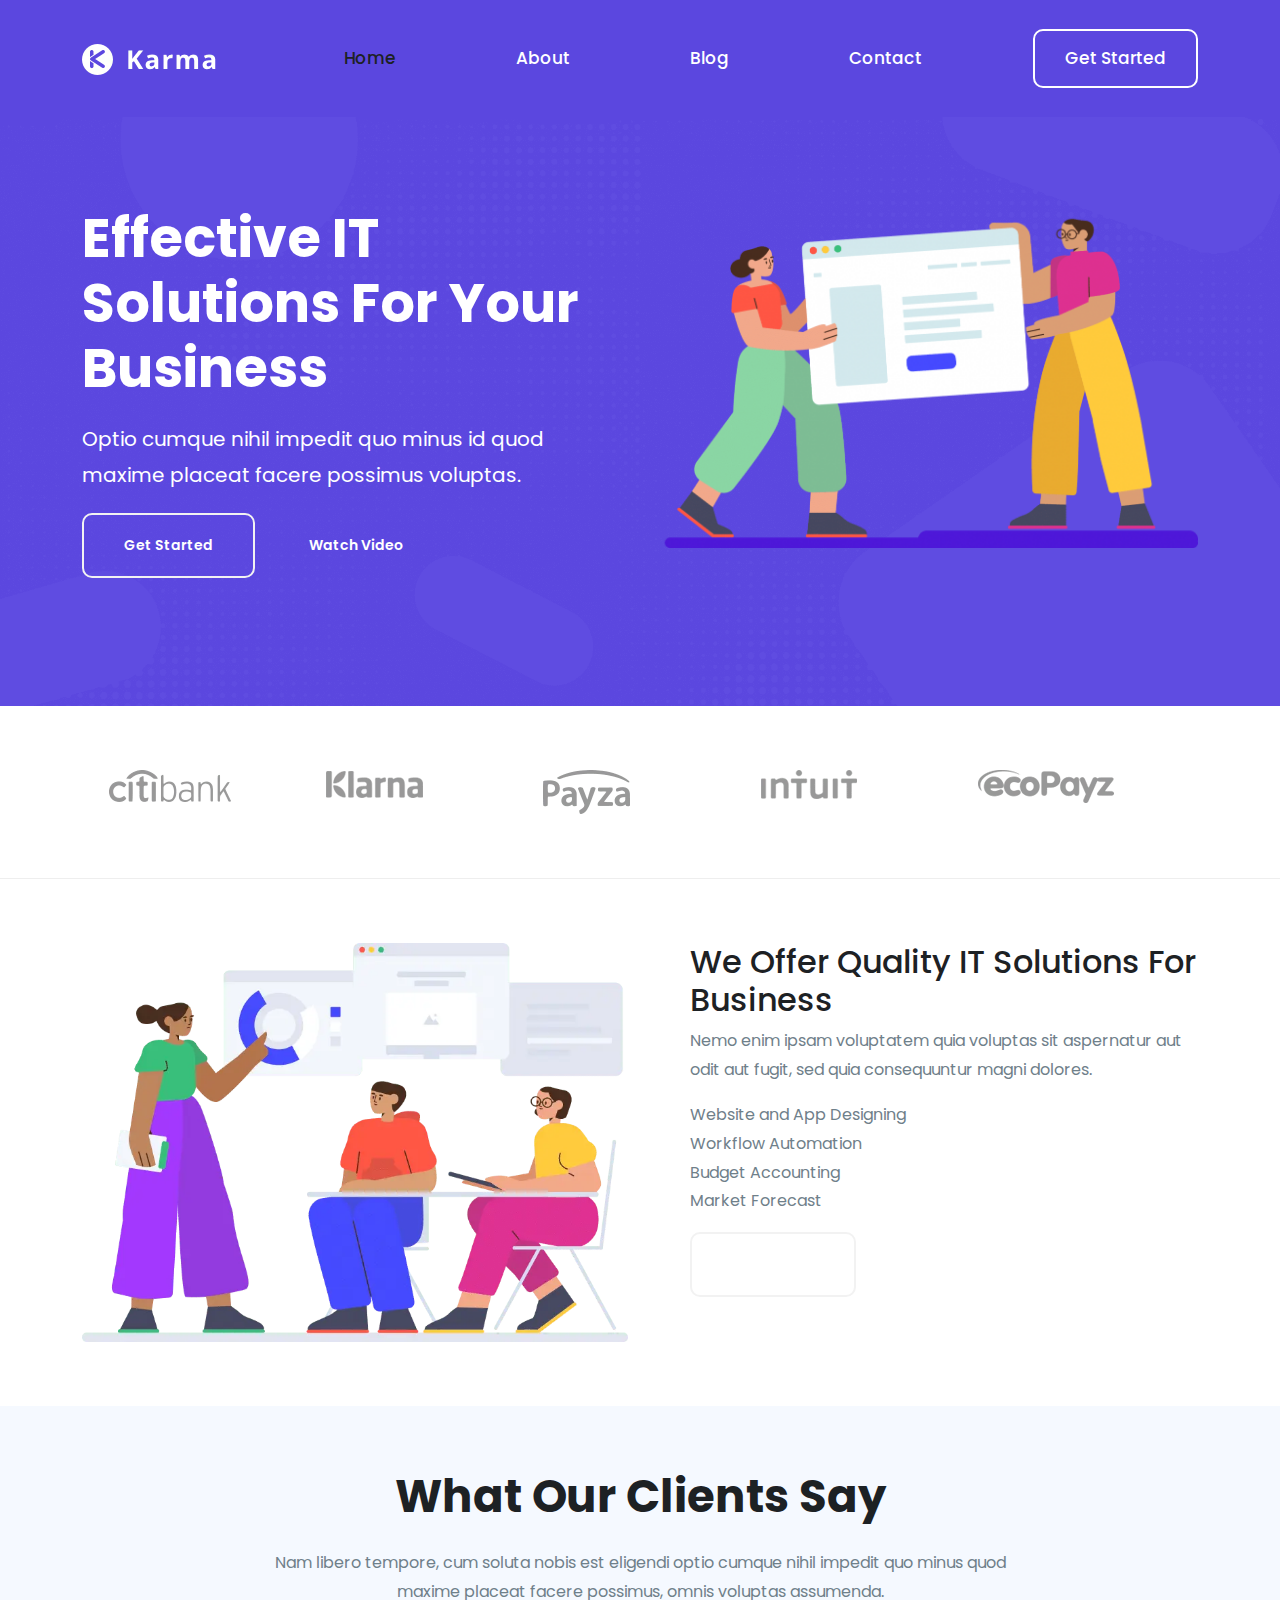
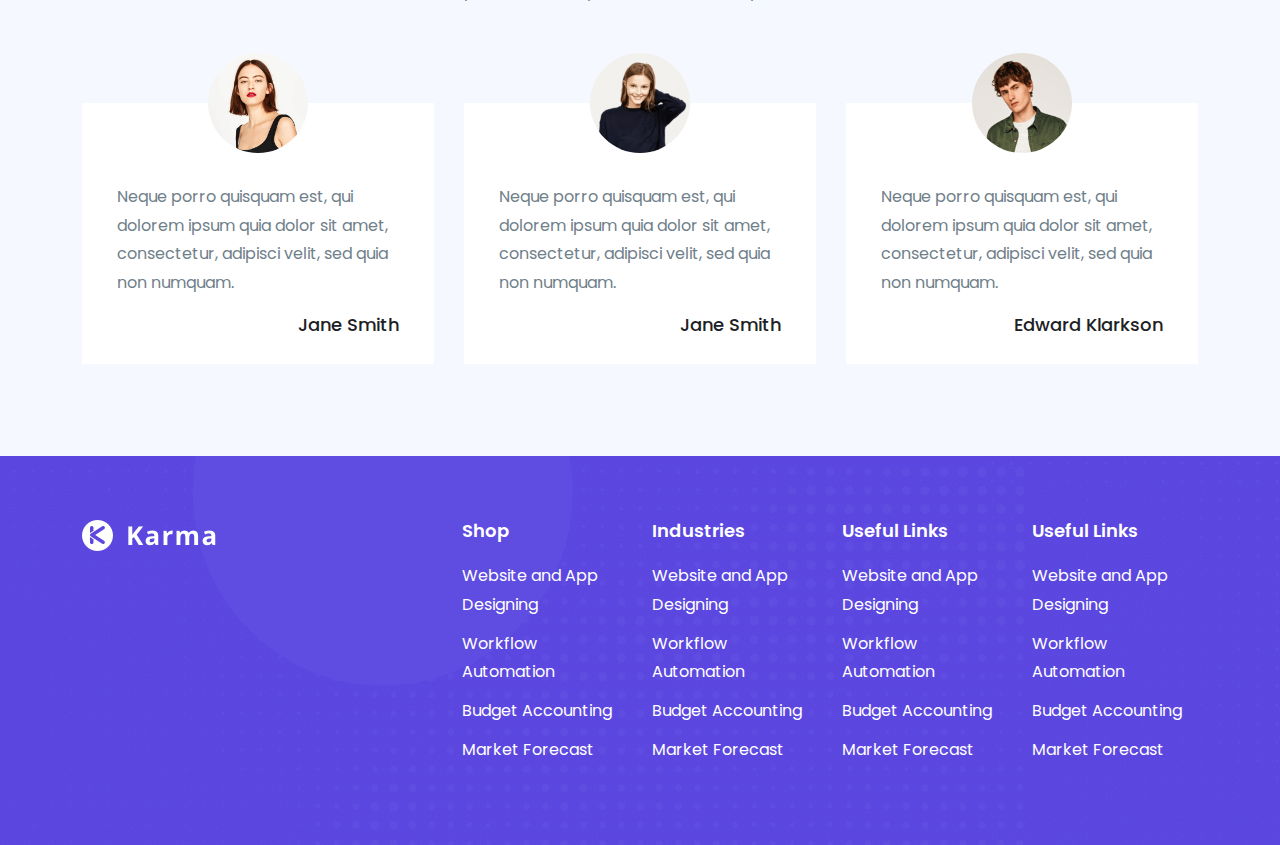
<file: index.html>
<!doctype html>
<html>
<head>
<meta charset="utf-8">
<meta name="viewport" content="width=device-width, initial-scale=1.0">
<link href="img/favicon_karma.png" rel="shortcut icon">
<title>Home Page - KarmaIT</title>
<link href="css/bootstrap.min.css" rel="stylesheet">
<link href="css/bootstrap-custom.css" rel="stylesheet">
<link href="css/owl.carousel.min.css" rel="stylesheet">
<link rel= "stylesheet" href= "https://maxst.icons8.com/vue-static/landings/line-awesome/line-awesome/1.3.0/css/line-awesome.min.css">
<link href="css/style.css" rel="stylesheet">


</head>

<body>
	
<header>
	<div class="container container-fluid">
		
		<nav class="navbar navbar-expand-lg navbar-light bg-light">
			
	  <a class="navbar-brand" href="index.html"><img src="img/logo-white.webp" alt="logo">
			</a>
			
	  <button class="navbar-toggler" type="button" data-bs-toggle="collapse" data-bs-target="#navbar" aria-controls="navbar" aria-expanded="false" aria-label="Toggle navigation">
		<i class="las la-bars"></i>
	  </button>

	  <div class="collapse navbar-collapse" id="navbar">
		<ul class="navbar-nav ms-auto">
		  <li class="nav-item active">
			<a class="nav-link" href="index.html">Home</a>
		  </li>
		  <li class="nav-item">
			<a class="nav-link" href="#">About</a>
		  </li>
		  <li class="nav-item">
			<a class="nav-link" href="#">Blog</a>
		  </li>
			<li class="nav-item">
			<a class="nav-link" href="contact.html">Contact</a>
		  </li>
			
		</ul>
		  
		  <ul class="navbar-nav ms-auto">
			<li class="nav-item">
				<a class="nav-link btn btn-nav" href="#">Get Started</a>
		  	</li>
		  </ul>
	  </div>
			
	</nav>
		
	</div>
</header>
	
	
	<section id="hero">
		<div class="container">
			<div class="row">
				<article class="col-lg-6 col-sm-6 col-12">
					<h1>Effective IT Solutions For Your Business</h1>
					<p>Optio cumque nihil impedit quo minus id quod maxime placeat facere possimus voluptas.</p>
					<a href="#" class="btn btn-dark btn-karma">Get Started</a>
					<a href="#" class="btn btn-dark btn-karma border-0"><i class="las la-play-circle"></i>Watch Video</a>
				</article>
				<article class="col-lg-6 col-sm-6 col-12">
					<img src="img/home-01.png" alt="home 01 karla" class="img-fluid">
				</article>
			</div>	
			
		</div>
	</section>
	
	<section id="pagos" class="section">
		<div class="row text center">
		 	<article class="col-lg-2 col-sm-2-12 offset-log-1 offset-sm-1">
				<img src="img/client1.png.webp" alt="client" class="img-fluid">
			</article>
			<article class="col-lg-2 col-sm-2-12">
				<img src="img/client2.png.webp" alt="client" class="img-fluid">
			</article><article class="col-lg-2 col-sm-2-12">
				<img src="img/client3-1.png.webp" alt="client" class="img-fluid">
			</article><article class="col-lg-2 col-sm-2-12">
				<img src="img/client6.png.webp" alt="client" class="img-fluid">
			</article><article class="col-lg-2 col-sm-2-12">
				<img src="img/ecopayz-1.png.webp" alt="client" class="img-fluid">
			</article>
		</div>
	
	</section>

	
	<section id="solutions" class="section">
		<div class="container">
		<div class="row">
			<article class="col-lg-6 col-sm-6 col-12">
				<img src="img/Startup.webp" alt="imagen" class="img-fluid">
			</article>
			
			<article class="col-lg-6 col-sm-6 col-12 ps-3">
				<h2 class="titulos"> We Offer Quality IT Solutions For Business</h2>
				<p>Nemo enim ipsam voluptatem quia voluptas sit aspernatur aut odit aut fugit, sed quia consequuntur magni dolores.</p>
				
				<ul>
				<li><a href="#"> Website and App Designing</a></li>
				<li><a href="#">Workflow Automation</a></li>
				<li><a href="#">Budget Accounting</a></li>
				<li><a href="#"> Market Forecast</a></li>
				</ul>
				
				<a href="#" class="btn btn-karma">Learn More</a>
			</article>
			</div>
			
		</div>
	</section>
	
	<section id="clientes" class="section">
		<div class="container">
			<h2 class="titulo text-center">What Our Clients Say</h2>
			<p class="subtitulos">Nam libero tempore, cum soluta nobis est eligendi optio cumque nihil impedit quo minus quod maxime placeat facere possimus, omnis voluptas assumenda.</p> 
			
			<div class="owl-carousel">
				
				<article class="testimonial">
				
					<img src="img/team-01.png" alt="team 01" class="img-fluid">
					<p>Neque porro quisquam est, qui dolorem ipsum quia dolor sit amet, consectetur, adipisci velit, sed quia non numquam.</p>
					<h4>Jane Smith</h4>
				
				</article>
				
				<article class="testimonial">
				
					<img src="img/team-02.png" alt="team 01" class="img-fluid ">
					<p>Neque porro quisquam est, qui dolorem ipsum quia dolor sit amet, consectetur, adipisci velit, sed quia non numquam.</p>
					<h4>Edward Klarkson</h4>
				
				</article>
				
				<article class="testimonial">
				
					<img src="img/team-03.jpg" alt="team 01" class="img-fluid ">
					<p>Neque porro quisquam est, qui dolorem ipsum quia dolor sit amet, consectetur, adipisci velit, sed quia non numquam.</p>
					<h4>Jessica Robbinson</h4>
				
				</article>
				
				<article class="testimonial">
				
					<img src="img/team-04.png" alt="team 01" class="img-fluid">
					<p>Neque porro quisquam est, qui dolorem ipsum quia dolor sit amet, consectetur, adipisci velit, sed quia non numquam.</p>
					<h4>Jane Smith</h4>
				
				</article>
				
			
			</div>
		
		</div>
	</section>
	
	<footer>
		<div class="container">
			
			<div class="row">
			<article class="col-lg-4 col-sm-4 col-12">
			 <img src="img/logo-white.webp" alt="logo footer" class="img-fluid">
				<ul class="list-inline mt-5">
					<li class="list-inline-item">
						<a href="#"><i class="lab la-twitter"></i></a>
					</li>
					<li class="list-inline-item">
						<a href="#"><i class="lab la-facebook-f"></i></a>
					</li>
					<li class="list-inline-item">
						<a href="#"><i class="lab la-instagram"></i></a>
					</li>
					<li class="list-inline-item">
						<a href="#"><i class="lab la-youtube"></i></a>
					</li>
				</ul>
			</article>
			
			<article class="col-lg-2 col-sm-2 col-6">
				<h5>Shop</h5>
				<ul>
				<li><a href="#"> Website and App Designing</a></li>
				<li><a href="#">Workflow Automation</a></li>
				<li><a href="#">Budget Accounting</a></li>
				<li><a href="#"> Market Forecast</a></li>
				</ul>
			</article>
			
			<article class="col-lg-2 col-sm-2 col-6">
				<h5>Industries</h5>
				<ul>
				<li><a href="#"> Website and App Designing</a></li>
				<li><a href="#">Workflow Automation</a></li>
				<li><a href="#">Budget Accounting</a></li>
				<li><a href="#"> Market Forecast</a></li>
				</ul>
			</article>
			
			<article class="col-lg-2 col-sm-2 col-6">
				<h5>Useful Links</h5>
				<ul>
				<li><a href="#"> Website and App Designing</a></li>
				<li><a href="#">Workflow Automation</a></li>
				<li><a href="#">Budget Accounting</a></li>
				<li><a href="#"> Market Forecast</a></li>
				</ul>
			</article>
			
			<article class="col-lg-2 col-sm-2 col-6">
				<h5>Useful Links</h5>
				<ul>
				<li><a href="#"> Website and App Designing</a></li>
				<li><a href="#">Workflow Automation</a></li>
				<li><a href="#">Budget Accounting</a></li>
				<li><a href="#"> Market Forecast</a></li>
				</ul>
			</article>
			
			</div>
		
		
		</div>
	</footer>
	
	
	
	
	
	
	
	<script src="js/jquery.min.js"></script>
	<script src="js/bootstrap.min.js"></script>
	<script src="js/owl.carousel.min.js"></script>
	
	<script>
		
		$(document).ready(function(){
			
  			$(".owl-carousel").owlCarousel({
				items: 1,
				loop: true,
				autoplay: true,
				smartSpeed: 800,
				margin: 30,
				center: true,
				dots: true,
				responsive: {
					0: {
						items: 1
					},
					480: {
						items: 2
					},
					992: {
						items: 3
					}
				}
			});
			
		});
		
	</script>
	
</body>
</html>
</file>
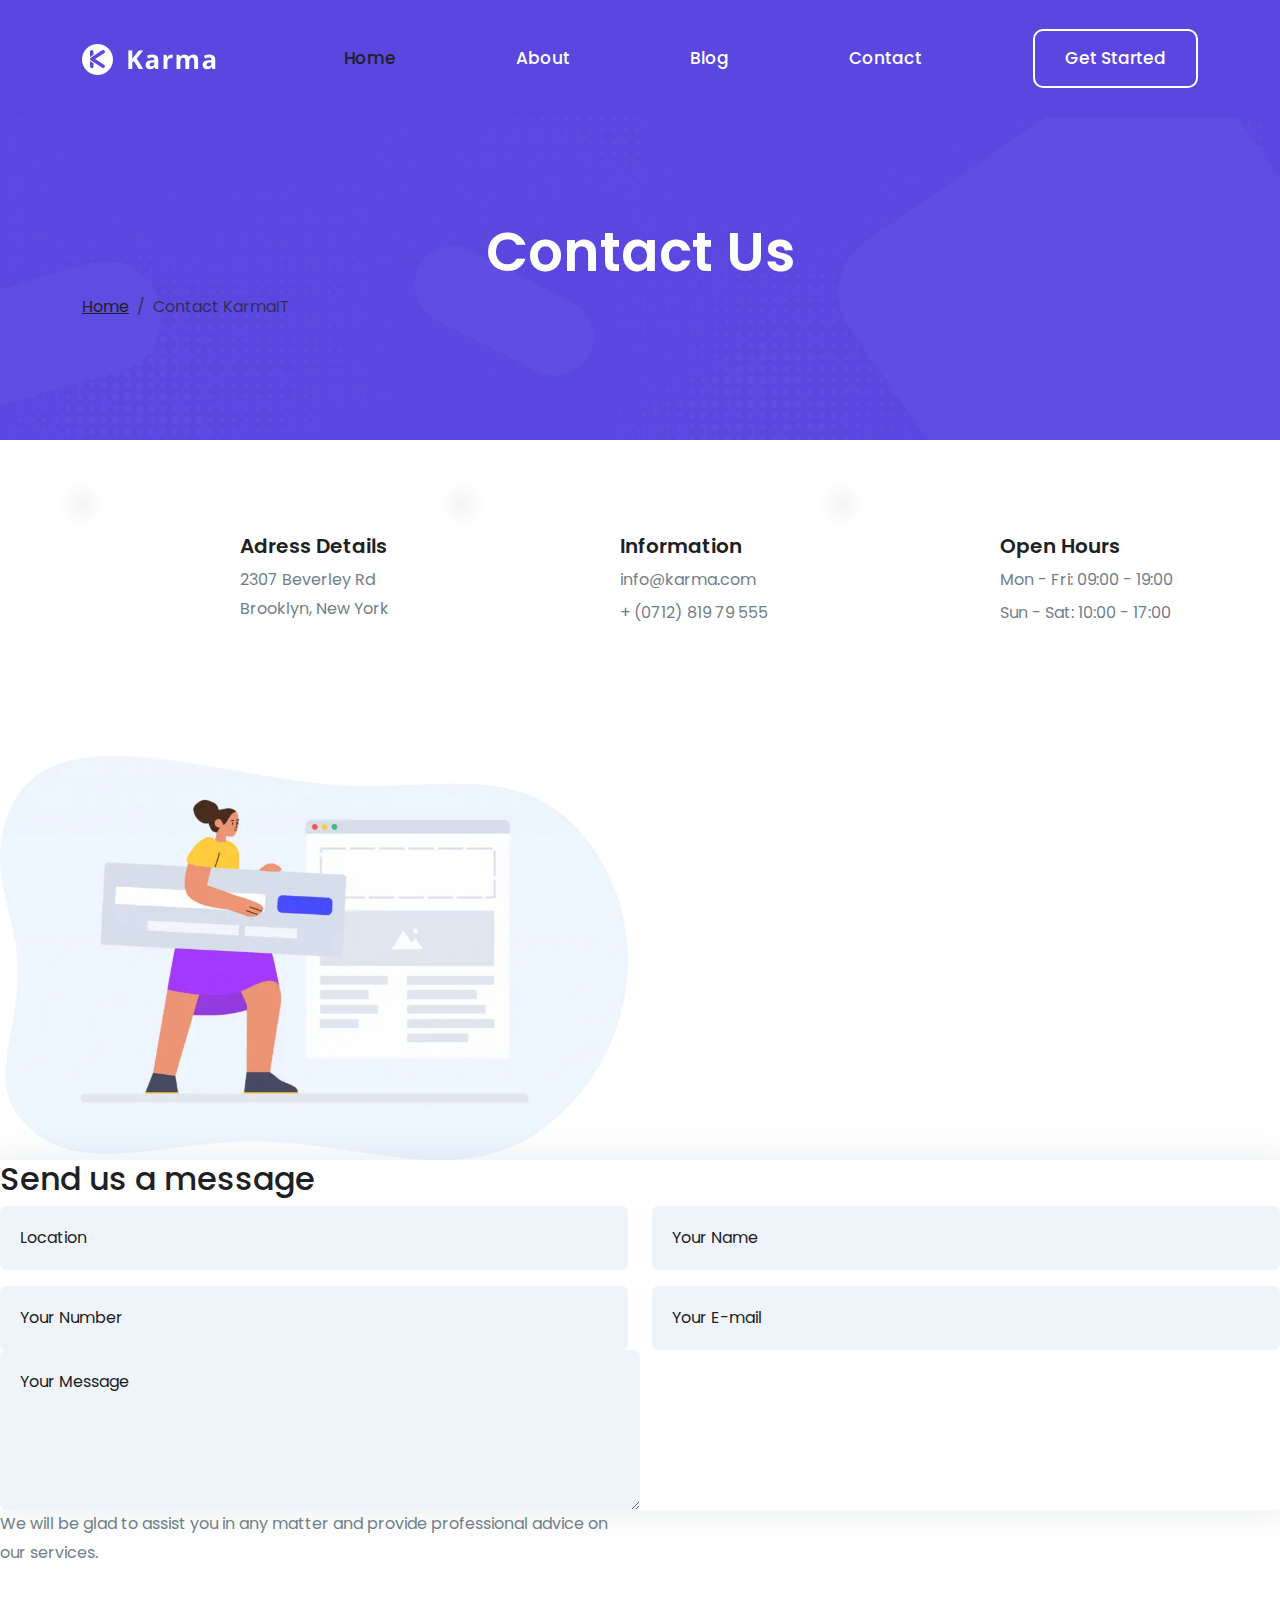
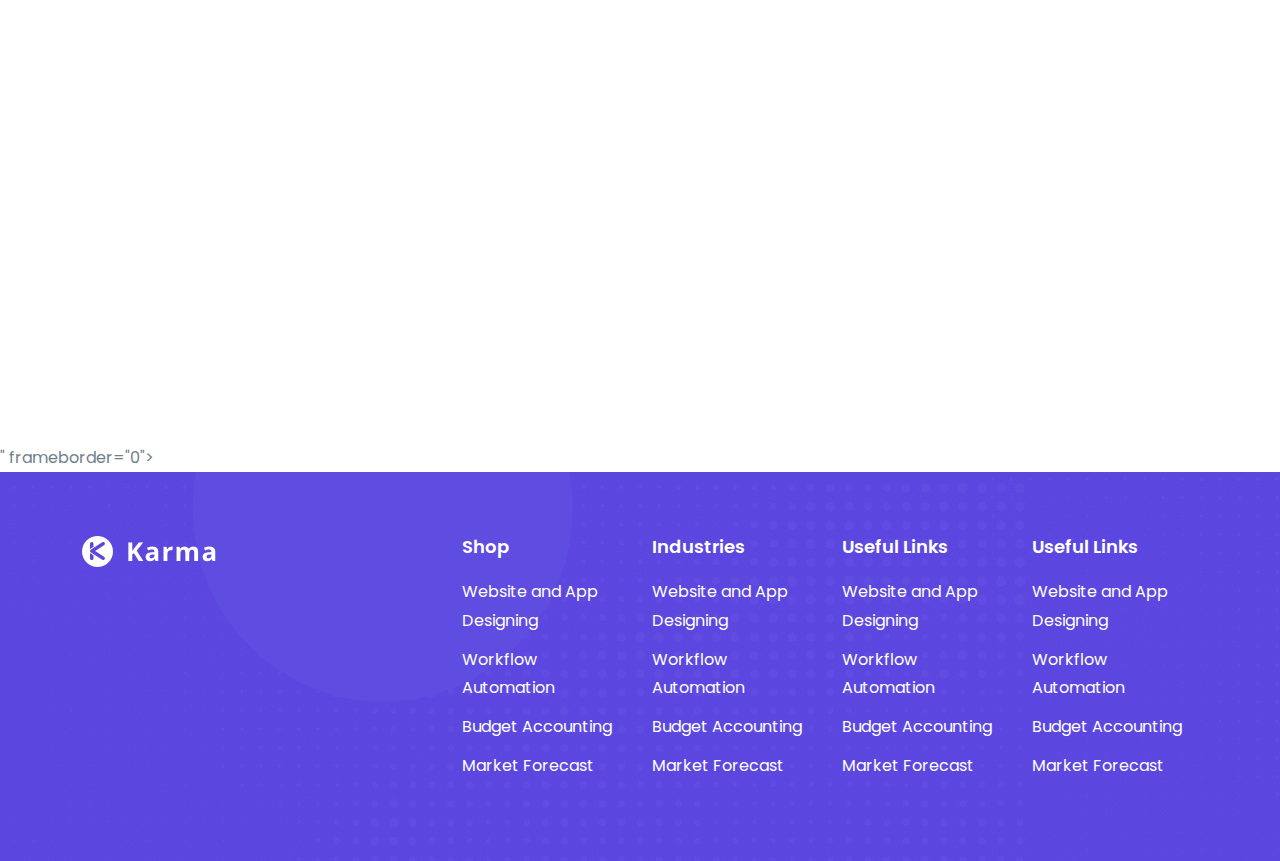
<file: contact.html>
<!doctype html>
<html>
<head>
<meta charset="utf-8">
<meta name="viewport" content="width=device-width, initial-scale=1.0">
<link href="img/favicon_karma.png" rel="shortcut icon">
<title>Contact - KarmaIT</title>
<link href="css/bootstrap.min.css" rel="stylesheet">
<link href="css/bootstrap-custom.css" rel="stylesheet">
<link rel= "stylesheet" href= "https://maxst.icons8.com/vue-static/landings/line-awesome/line-awesome/1.3.0/css/line-awesome.min.css">
<link href="css/style.css" rel="stylesheet">
</head>

<body>
	<header>
	<div class="container container-fluid">
		
		<nav class="navbar navbar-expand-lg navbar-light bg-light">
			
	  <a class="navbar-brand" href="index.html"><img src="img/logo-white.webp" alt="logo">
			</a>
			
	  <button class="navbar-toggler" type="button" data-bs-toggle="collapse" data-bs-target="#navbar" aria-controls="navbar" aria-expanded="false" aria-label="Toggle navigation">
		<i class="las la-bars"></i>
	  </button>

	  <div class="collapse navbar-collapse" id="navbar">
		<ul class="navbar-nav ms-auto">
		  <li class="nav-item active">
			<a class="nav-link" href="index.html">Home</a>
		  </li>
		  <li class="nav-item">
			<a class="nav-link" href="#">About</a>
		  </li>
		  <li class="nav-item">
			<a class="nav-link" href="#">Blog</a>
		  </li>
			<li class="nav-item">
			<a class="nav-link" href="contact.html">Contact</a>
		  </li>
			
		</ul>
		  
		  <ul class="navbar-nav ms-auto">
			<li class="nav-item">
				<a class="nav-link btn btn-nav" href="#">Get Started</a>
		  	</li>
		  </ul>
	  </div>
			
	</nav>
		
	</div>
</header>
	
	
	<section id="hero-title">
		<div class="container">
			
			<h1>Contact Us</h1>
			 <ol class="breadcrumb ">
				<li class="breadcrumb-item"><a href="#">Home</a></li>
				<li class="breadcrumb-item active" aria-current="page">Contact KarmaIT</li>
  			</ol>
			
		</div>
	</section>
	
	<section id="contacto" class="section">
		<div class="container">
			
			<div class="row">
				
				<article class="col-lg-4 col-sm-6 col-12">
					<div class="row">
						<article class="col-lg-5 col-sm-5 col-12">
							<i class="las la-map-marker-alt icon-contacto"></i>
						</article>
						<article class="col-lg-7 col-sm-7 col-12" >
							<h3>Adress Details</h3>
							<p>2307 Beverley Rd Brooklyn, New York</p>
						</article>
					</div>
				</article>
				
				<article class="col-lg-4 col-sm-6 col-12">
					<div class="row">
						<article class="col-lg-5 col-sm-5 col-12">
							<i class="las la-phone icon-contacto"></i>
						</article>
						<article class="col-lg-7 col-sm-7 col-12" >
							<h3>Information</h3>
							<p class="mb-1">info@karma.com</p>
							<p>+ (0712) 819 79 555</p>
						</article>
					</div>
				</article>
				
				<article class="col-lg-4 col-sm-6 col-12">
					<div class="row">
						<article class="col-lg-5 col-sm-5 col-12">
							<i class="las la-clock icon-contacto"></i>
						</article>
						<article class="col-lg-7 col-sm-7 col-12" >
							<h3>Open Hours</h3>
							<p class="mb-1">Mon - Fri: 09:00 - 19:00 </p>
							<p>Sun - Sat: 10:00 - 17:00</p>
						</article>
					</div>
				</article>
			
			</div>
		</div>
	
	</section>
	
	<div class="row mt-5">
		<article class="col-lg-6 col-sm-6 col-12">
			<img src="img/about-img.png" alt="" class="img-fluid">
		</article>
		
		<article>
			<div class="formulario">
				<h2 class="titulos">Send us a message</h2>
				
				<form action="" method="post"></form>
				
					<div class="row">
						<article class="col-lg-6 col-sm-6 col-12">
							<input type="text" name="location" class="form-control" placeholder="Location">
						
						</article>
						
						<article class="col-lg-6 col-sm-6 col-12">
							<input type="text" name="location" class="form-control" placeholder="Your Name">
						</article>
				
					</div>
				
					<div class="row mt-3">
						<article class="col-lg-6 col-sm-6 col-12">
							<input type="tel" name="location" class="form-control" placeholder="Your Number">
						
						</article>
						
						<article class="col-lg-6 col-sm-6 col-12">
							<input type="email" name="location" class="form-control" placeholder="Your E-mail">
						</article>
				
					</div>
					
						<article class="col-lg-6 col-sm-6 col-12">
							<textarea name="message" id="" cols="30" rows="5" class="form-control" placeholder="Your Message" required></textarea>
						</article>
			</div>
			
			<div class="row">
				<article class="col-lg-6 col-sm-6 col-12">
					<p>We will be glad to assist you in any matter and provide professional advice on our services.</p>
				</article>
				<article class="col-lg-6 col-sm-6 col-12">
				 <buttonw></buttonw>
				</article>
			
			
			</div>
			
		</article>
	
	</div>
	
	<section id="map">

	<iframe src="https://www.google.com/maps/embed?pb=!1m18!1m12!1m3!1d100683.61235509565!2d-87.22241729864423!3d14.067245199318313!2m3!1f0!2f0!3f0!3m2!1i1024!2i768!4f13.1!3m3!1m2!1s0x8f6fbcfacdb96c17%3A0x94999a679eabaa4f!2sUniversidad%20Tecnol%C3%B3gica%20Centroamericana!5e0!3m2!1ses-419!2shn!4v1708651145635!5m2!1ses-419!2shn" width="100%" height="450" style="border:0;" allowfullscreen="" loading="lazy" referrerpolicy="no-referrer-when-downgrade"></iframe>" frameborder="0"></iframe>

	</section>
	
	
	<footer>
		<div class="container">
			
			<div class="row">
			<article class="col-lg-4 col-sm-4 col-12">
			 <img src="img/logo-white.webp" alt="logo footer" class="img-fluid">
				<ul class="list-inline mt-5">
					<li class="list-inline-item">
						<a href="#"><i class="lab la-twitter"></i></a>
					</li>
					<li class="list-inline-item">
						<a href="#"><i class="lab la-facebook-f"></i></a>
					</li>
					<li class="list-inline-item">
						<a href="#"><i class="lab la-instagram"></i></a>
					</li>
					<li class="list-inline-item">
						<a href="#"><i class="lab la-youtube"></i></a>
					</li>
				</ul>
			</article>
			
			<article class="col-lg-2 col-sm-2 col-6">
				<h5>Shop</h5>
				<ul>
				<li><a href="#"> Website and App Designing</a></li>
				<li><a href="#">Workflow Automation</a></li>
				<li><a href="#">Budget Accounting</a></li>
				<li><a href="#"> Market Forecast</a></li>
				</ul>
			</article>
			
			<article class="col-lg-2 col-sm-2 col-6">
				<h5>Industries</h5>
				<ul>
				<li><a href="#"> Website and App Designing</a></li>
				<li><a href="#">Workflow Automation</a></li>
				<li><a href="#">Budget Accounting</a></li>
				<li><a href="#"> Market Forecast</a></li>
				</ul>
			</article>
			
			<article class="col-lg-2 col-sm-2 col-6">
				<h5>Useful Links</h5>
				<ul>
				<li><a href="#"> Website and App Designing</a></li>
				<li><a href="#">Workflow Automation</a></li>
				<li><a href="#">Budget Accounting</a></li>
				<li><a href="#"> Market Forecast</a></li>
				</ul>
			</article>
			
			<article class="col-lg-2 col-sm-2 col-6">
				<h5>Useful Links</h5>
				<ul>
				<li><a href="#"> Website and App Designing</a></li>
				<li><a href="#">Workflow Automation</a></li>
				<li><a href="#">Budget Accounting</a></li>
				<li><a href="#"> Market Forecast</a></li>
				</ul>
			</article>
			
			</div>
		
		
		</div>
	</footer>
	
	
	
	
	<script src="js/jquery.min.js"></script>
	<script src="js/bootstrap.min.js"></script>

</body>
</html>
</file>
<file: css/style.css>
@import url('https://fonts.googleapis.com/css2?family=Poppins:wght@200;300;400;500;600&display=swap');
:root{
	--color-general: #6f808a;
	--fondo-header: #5b47df;
	--color-morado: #5b47df;
	--color-negro: #1d2124;
	--color-hover-morado: #705cf4;
	--color-input: #eff4fa;
	--color-letra-input:#1d2124;
	--fondo-azul:#f5f9ff;
}
body{
	font-family: "Poppins", sans-serif;
	font-size: 16px;
	color: var(--color-general);
	line-height: 1.8;
}

h2,h3,h4,h5,h6{
	color: var(--color-negro);
}

header{
	background-color: var(--fondo-header);
	padding: 20px 0;
}

#hero{
	background-image:url("../img/bg-home.png");
	background-position: top center;
	background-size: cover;
	color: #FFFFFF;
	padding: 7% 0 10%;
}

#hero h1{
	font-weight: 700;
	font-size: 54px;
}

#hero p{
	font-size: 20px;
	margin: 20px 0;
}

.btn-karma{
	border: 2px solid #F2F2F2;
	/*background-color: var(--color-morado);*/
	background-color: transparent;
	padding: 20px 40px;
	border-radius: 10px;
	font-weight: 600;
	margin-right: 10px;
	font-size: 14px;
	color: #FFFFFF;
}

.btn-karma:hover{
	background-color: #705cf4;
	border-color: #705cf4;
	color: #FFFFFF;
}

#hero .btn-dark{
	background-color: transparent;
}

#hero .btn-dark:hover{
	background-color: #705cf4;
	border-color: #705cf4;
}

.section{
	padding: 5% 0;
}

#pagos img{
	opacity: 0.4;
}

#pagos img:hover{
	opacity: 1;
	cursor: pointer;
}

#pagos{
	border-bottom: 1px solid #eee;
}

.titulo{
	font-weight: 700;
	font-size: 45px;
	color: var(--color-negro);
}

.subtitulos{
	padding-left: 15%;
	padding-right: 15%;
	text-align: center; 
	margin-top: 25px;
}

.ps-3{
	padding-left: 50px !important;
}

#solutions ul{
	list-style: none;
	padding-left: 0;
}

#solutions ul a{
	color: var(--color-general);
	text-decoration: none;
}

.btn-karma-morado{
	border: 2px solid #705cf4;
	padding: 20px 40px;
	border-radius: 10px;
	font-weight: 600;
	margin-right: 10px;
	color: #fff;
	background-color: #705cf4;
	font-size: 14px;
}

.btn-karma-morado:hover{
	background-color: var(--color-morado);
	color: #fff;
}

.btn-nav{
	border: 2px solid #FFFFFF;
	border-radius: 10px;
	padding: 15px 30px !important;
}

.btn-nav:hover{
	background-color: var(--color-hover-morado);
	color: #FFFFFF !important;
	border-color: var(--color-hover-morado);
}



/*Definiciones de reglas página "Contact"*/
#hero-title{
	background-image: url("../img/bg-home.png");
	background-size: cover;
	background-position: bottom center;
	padding: 8% 0;
	text-align: center;
	color: #FFFFFF;
}

#hero-title h1{
	font-size: 55px;
	font-weight: 600;
}

.icon-contacto{
	font-size: 70px;
	background-color: #FFFFFF;
	color: var(--color-morado);
	box-shadow: 0px 0px 20px 7px #dddddd;
	border-radius: 100%;
	width: 150px;
	height: 150px;
	line-height: 130px;
	text-align: center;
}

#contacto h3{
	font-size: 20px;
	font-weight: 600;
	margin-top: 30px;
}

.formulario{
	box-shadow: 0px 0px 30px 5px rgba(53,82,99,0.09); /#355263/
	border-radius: 10px;
	padding: 40px 25px;
}

.form-control{
	background-color: var(--color-input);
	border: none;
	padding: 20px 20px;
}

.form-control::placeholder{
	color: var(--color-letra-input);
}

#contacto .titulos{
	font-size: 30px;
	text-align: center;
	margin-bottom: 40px;
}

footer{
	background-image: url("../img/bg-home.png");
	padding: 5% 0;
	color: #fff;
}

footer h5{
	color:#fff;
	font-weight: 600;
	font-size: 18px;
	margin-bottom: 20px;
}

footer a{
	color: #fff;
	text-decoration: none;
}

footer ul{
	list-style: none;
	padding-left: 0;
}

footer li{
	margin-bottom: 10px;
}

#clientes{
	background-color: var(--fondo-azul);
}

.testimonial{
	background-color: #fff;
	padding: 20px 35px;
}

.testimonial img{
	width: 100px !important; 
	border-radius: 100%;
	margin: auto;
	margin-top: -70px;
	margin-bottom: 30px; 
}

.testimonial h4{
	text-align: end;
	font-size: 18px;
}

#clientes .owl-stage-outer{
	padding-top: 80px;
}

.testimonial:hover{
	transform: translateY(-20px);
	transition: all 0.3s ease-in-out;
}
</file>
